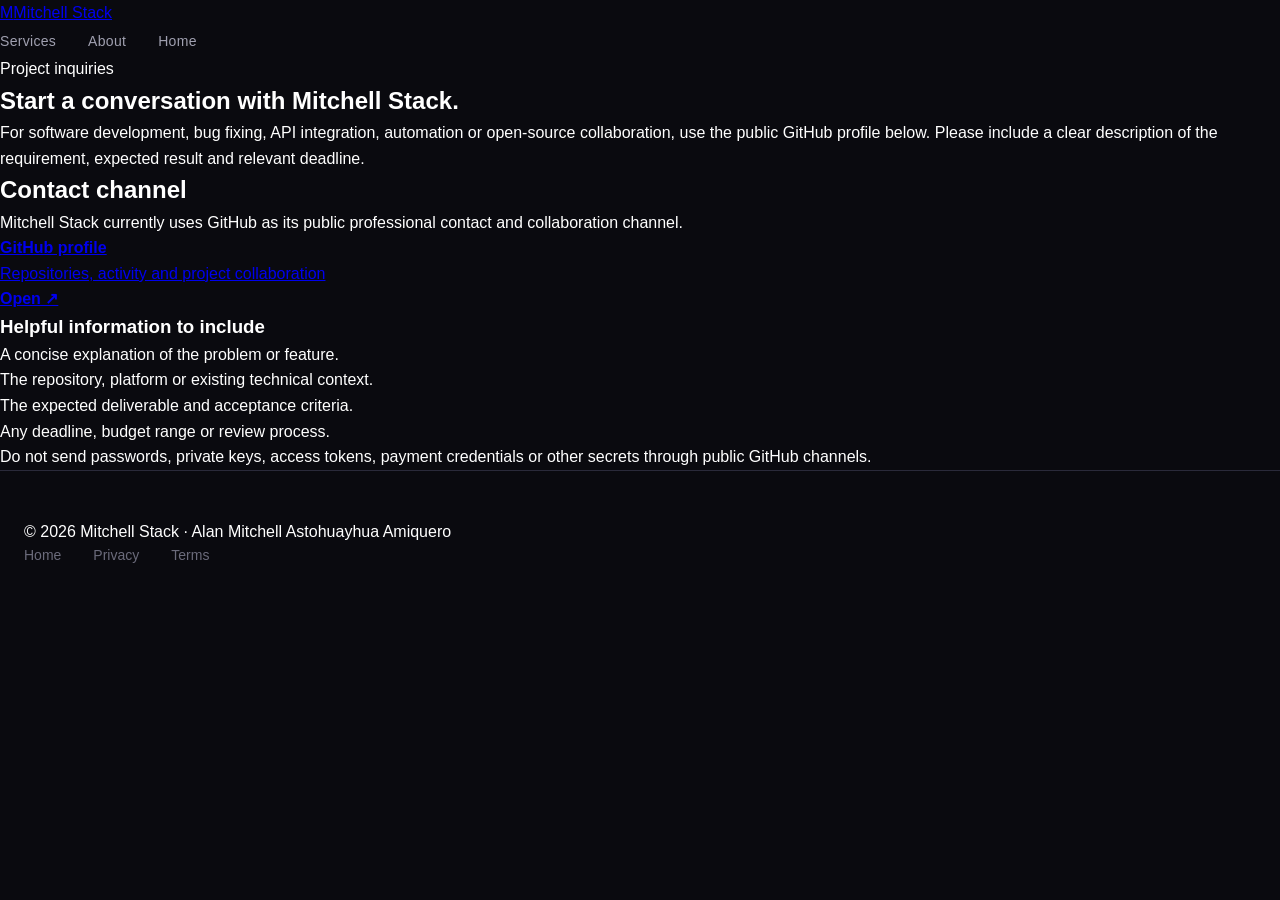
<file: contact.html>
<!DOCTYPE html>
<html lang="en">
<head>
  <meta charset="UTF-8">
  <meta name="viewport" content="width=device-width, initial-scale=1.0">
  <meta name="description" content="Contact Mitchell Stack for software development, bug fixing, integrations and open-source collaboration.">
  <meta name="theme-color" content="#06101d">
  <link rel="canonical" href="https://mitchell82-stack.github.io/contact.html">
  <link rel="icon" href="favicon.svg" type="image/svg+xml">
  <link rel="stylesheet" href="styles.css">
  <title>Contact | Mitchell Stack</title>
</head>
<body>
  <nav class="nav" aria-label="Main navigation">
    <div class="wrap nav-inner">
      <a class="brand" href="index.html"><span class="brand-mark" aria-hidden="true">M</span><span>Mitchell <span>Stack</span></span></a>
      <div class="nav-links"><a href="index.html#services">Services</a><a href="index.html#about">About</a><a class="btn" href="index.html">Home</a></div>
    </div>
  </nav>

  <main>
    <section class="page-hero">
      <div class="wrap">
        <span class="eyebrow"><span class="eyebrow-dot" aria-hidden="true"></span>Project inquiries</span>
        <h1>Start a conversation with <span class="gradient-text">Mitchell Stack.</span></h1>
        <p>For software development, bug fixing, API integration, automation or open-source collaboration, use the public GitHub profile below. Please include a clear description of the requirement, expected result and relevant deadline.</p>
      </div>
    </section>

    <section class="page-section">
      <div class="wrap split">
        <div class="content-card">
          <h2>Contact channel</h2>
          <p>Mitchell Stack currently uses GitHub as its public professional contact and collaboration channel.</p>
          <div class="contact-list">
            <a class="contact-item" href="https://github.com/mitchell82-stack" target="_blank" rel="noopener noreferrer">
              <div><strong>GitHub profile</strong><br><span>Repositories, activity and project collaboration</span></div>
              <strong>Open ↗</strong>
            </a>
          </div>
        </div>

        <aside class="content-card">
          <h3>Helpful information to include</h3>
          <ul>
            <li>A concise explanation of the problem or feature.</li>
            <li>The repository, platform or existing technical context.</li>
            <li>The expected deliverable and acceptance criteria.</li>
            <li>Any deadline, budget range or review process.</li>
          </ul>
          <div class="notice">Do not send passwords, private keys, access tokens, payment credentials or other secrets through public GitHub channels.</div>
        </aside>
      </div>
    </section>
  </main>

  <footer class="footer">
    <div class="wrap footer-inner">
      <span>© 2026 Mitchell Stack · Alan Mitchell Astohuayhua Amiquero</span>
      <nav class="footer-links" aria-label="Footer navigation"><a href="index.html">Home</a><a href="privacy.html">Privacy</a><a href="terms.html">Terms</a></nav>
    </div>
  </footer>
</body>
</html>
</file>
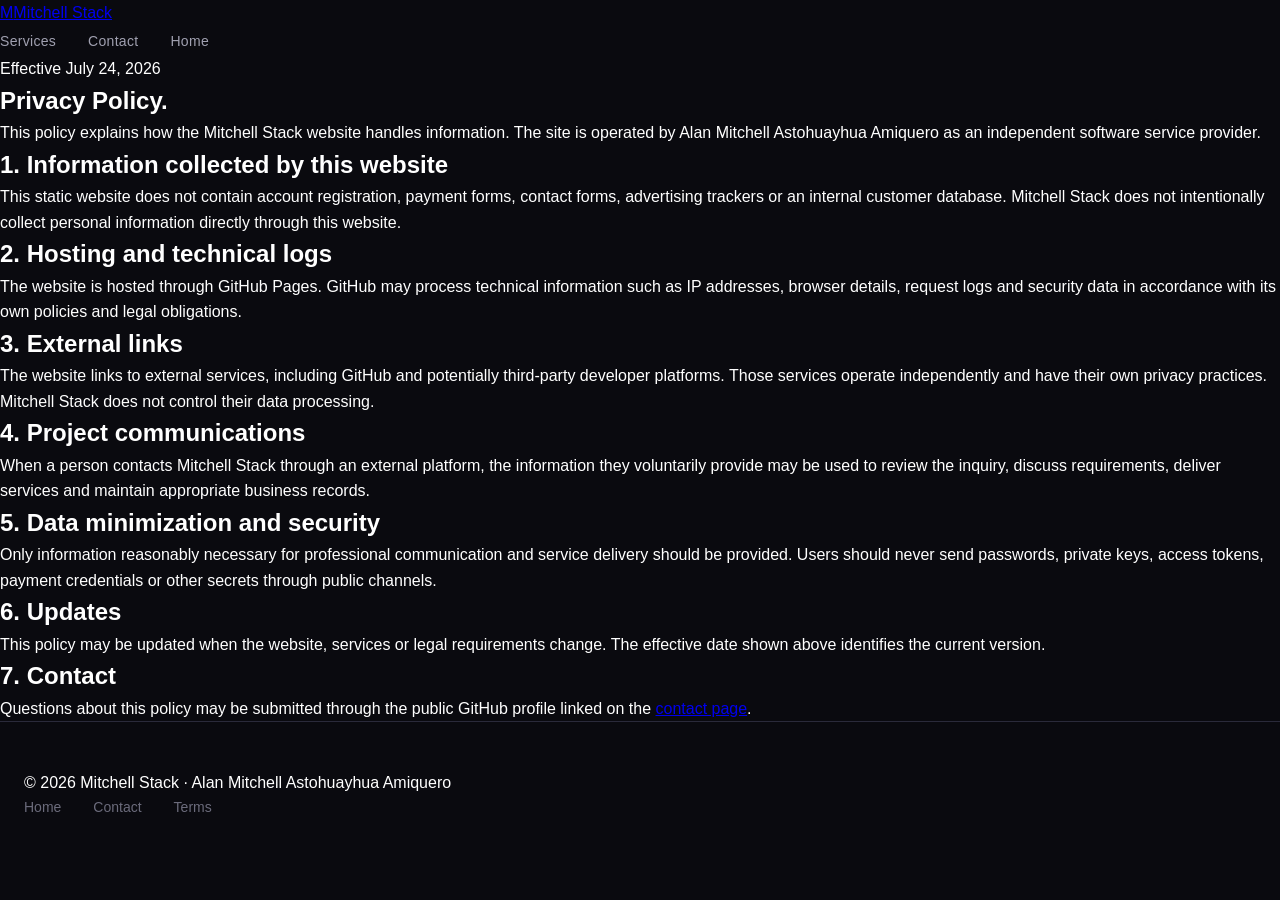
<file: privacy.html>
<!DOCTYPE html>
<html lang="en">
<head>
  <meta charset="UTF-8">
  <meta name="viewport" content="width=device-width, initial-scale=1.0">
  <meta name="description" content="Privacy policy for the Mitchell Stack website.">
  <meta name="theme-color" content="#06101d">
  <link rel="canonical" href="https://mitchell82-stack.github.io/privacy.html">
  <link rel="icon" href="favicon.svg" type="image/svg+xml">
  <link rel="stylesheet" href="styles.css">
  <title>Privacy Policy | Mitchell Stack</title>
</head>
<body>
  <nav class="nav" aria-label="Main navigation">
    <div class="wrap nav-inner">
      <a class="brand" href="index.html"><span class="brand-mark" aria-hidden="true">M</span><span>Mitchell <span>Stack</span></span></a>
      <div class="nav-links"><a href="index.html#services">Services</a><a href="contact.html">Contact</a><a class="btn" href="index.html">Home</a></div>
    </div>
  </nav>

  <main>
    <section class="page-hero">
      <div class="wrap">
        <span class="eyebrow">Effective July 24, 2026</span>
        <h1>Privacy <span class="gradient-text">Policy.</span></h1>
        <p>This policy explains how the Mitchell Stack website handles information. The site is operated by Alan Mitchell Astohuayhua Amiquero as an independent software service provider.</p>
      </div>
    </section>

    <section class="page-section">
      <div class="wrap legal">
        <section>
          <h2>1. Information collected by this website</h2>
          <p>This static website does not contain account registration, payment forms, contact forms, advertising trackers or an internal customer database. Mitchell Stack does not intentionally collect personal information directly through this website.</p>
        </section>
        <section>
          <h2>2. Hosting and technical logs</h2>
          <p>The website is hosted through GitHub Pages. GitHub may process technical information such as IP addresses, browser details, request logs and security data in accordance with its own policies and legal obligations.</p>
        </section>
        <section>
          <h2>3. External links</h2>
          <p>The website links to external services, including GitHub and potentially third-party developer platforms. Those services operate independently and have their own privacy practices. Mitchell Stack does not control their data processing.</p>
        </section>
        <section>
          <h2>4. Project communications</h2>
          <p>When a person contacts Mitchell Stack through an external platform, the information they voluntarily provide may be used to review the inquiry, discuss requirements, deliver services and maintain appropriate business records.</p>
        </section>
        <section>
          <h2>5. Data minimization and security</h2>
          <p>Only information reasonably necessary for professional communication and service delivery should be provided. Users should never send passwords, private keys, access tokens, payment credentials or other secrets through public channels.</p>
        </section>
        <section>
          <h2>6. Updates</h2>
          <p>This policy may be updated when the website, services or legal requirements change. The effective date shown above identifies the current version.</p>
        </section>
        <section>
          <h2>7. Contact</h2>
          <p>Questions about this policy may be submitted through the public GitHub profile linked on the <a href="contact.html">contact page</a>.</p>
        </section>
      </div>
    </section>
  </main>

  <footer class="footer">
    <div class="wrap footer-inner"><span>© 2026 Mitchell Stack · Alan Mitchell Astohuayhua Amiquero</span><nav class="footer-links" aria-label="Footer navigation"><a href="index.html">Home</a><a href="contact.html">Contact</a><a href="terms.html">Terms</a></nav></div>
  </footer>
</body>
</html>
</file>
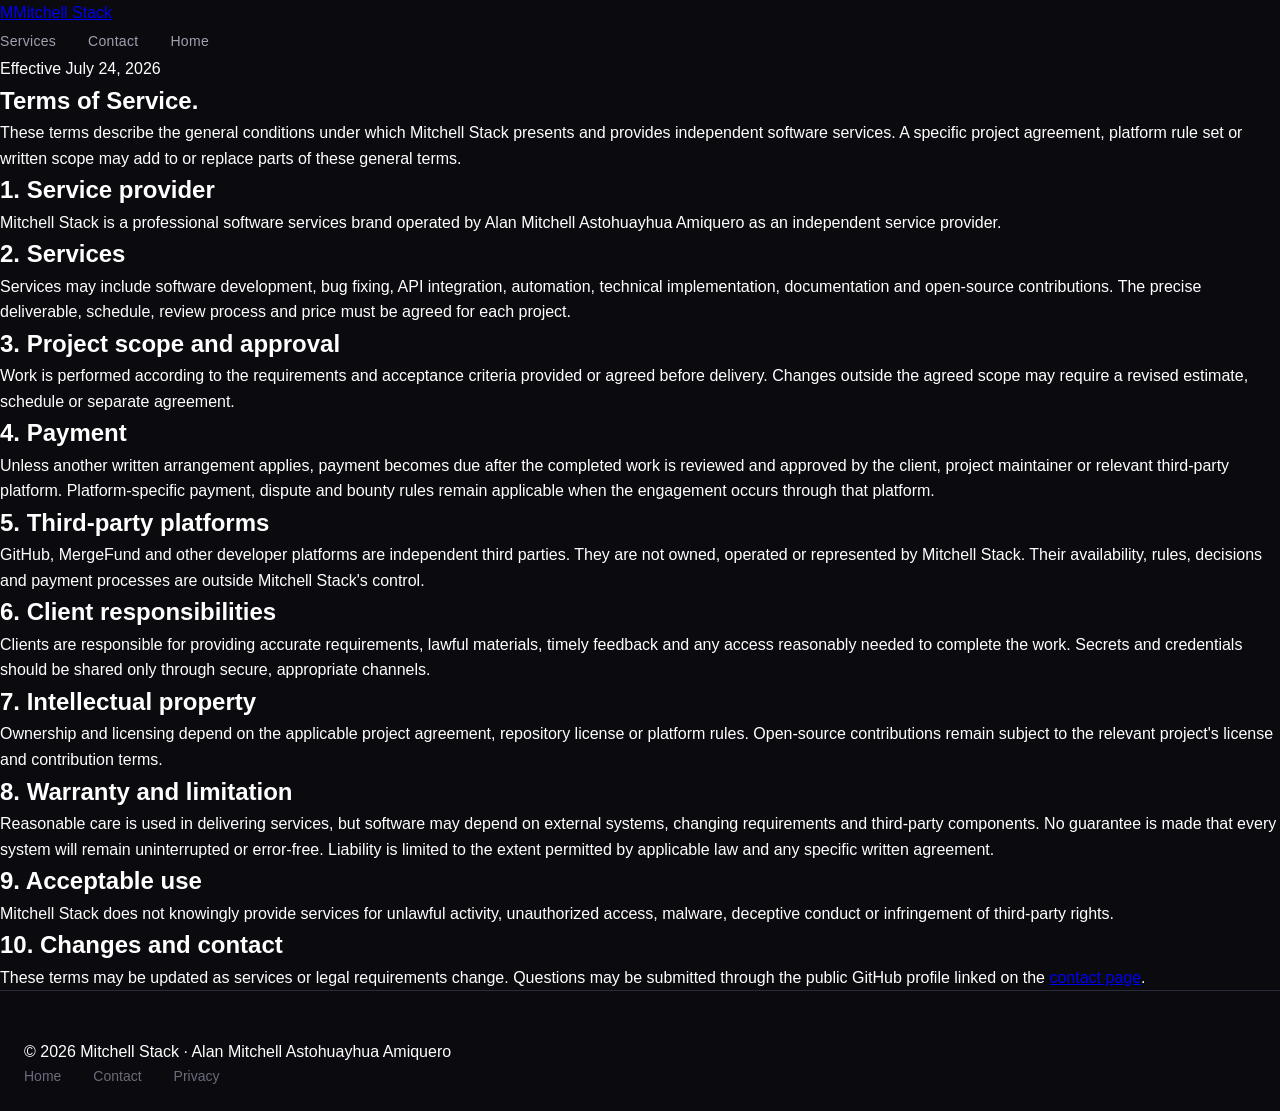
<file: terms.html>
<!DOCTYPE html>
<html lang="en">
<head>
  <meta charset="UTF-8">
  <meta name="viewport" content="width=device-width, initial-scale=1.0">
  <meta name="description" content="Terms of service for Mitchell Stack software services.">
  <meta name="theme-color" content="#06101d">
  <link rel="canonical" href="https://mitchell82-stack.github.io/terms.html">
  <link rel="icon" href="favicon.svg" type="image/svg+xml">
  <link rel="stylesheet" href="styles.css">
  <title>Terms of Service | Mitchell Stack</title>
</head>
<body>
  <nav class="nav" aria-label="Main navigation">
    <div class="wrap nav-inner">
      <a class="brand" href="index.html"><span class="brand-mark" aria-hidden="true">M</span><span>Mitchell <span>Stack</span></span></a>
      <div class="nav-links"><a href="index.html#services">Services</a><a href="contact.html">Contact</a><a class="btn" href="index.html">Home</a></div>
    </div>
  </nav>

  <main>
    <section class="page-hero">
      <div class="wrap">
        <span class="eyebrow">Effective July 24, 2026</span>
        <h1>Terms of <span class="gradient-text">Service.</span></h1>
        <p>These terms describe the general conditions under which Mitchell Stack presents and provides independent software services. A specific project agreement, platform rule set or written scope may add to or replace parts of these general terms.</p>
      </div>
    </section>

    <section class="page-section">
      <div class="wrap legal">
        <section>
          <h2>1. Service provider</h2>
          <p>Mitchell Stack is a professional software services brand operated by Alan Mitchell Astohuayhua Amiquero as an independent service provider.</p>
        </section>
        <section>
          <h2>2. Services</h2>
          <p>Services may include software development, bug fixing, API integration, automation, technical implementation, documentation and open-source contributions. The precise deliverable, schedule, review process and price must be agreed for each project.</p>
        </section>
        <section>
          <h2>3. Project scope and approval</h2>
          <p>Work is performed according to the requirements and acceptance criteria provided or agreed before delivery. Changes outside the agreed scope may require a revised estimate, schedule or separate agreement.</p>
        </section>
        <section>
          <h2>4. Payment</h2>
          <p>Unless another written arrangement applies, payment becomes due after the completed work is reviewed and approved by the client, project maintainer or relevant third-party platform. Platform-specific payment, dispute and bounty rules remain applicable when the engagement occurs through that platform.</p>
        </section>
        <section>
          <h2>5. Third-party platforms</h2>
          <p>GitHub, MergeFund and other developer platforms are independent third parties. They are not owned, operated or represented by Mitchell Stack. Their availability, rules, decisions and payment processes are outside Mitchell Stack's control.</p>
        </section>
        <section>
          <h2>6. Client responsibilities</h2>
          <p>Clients are responsible for providing accurate requirements, lawful materials, timely feedback and any access reasonably needed to complete the work. Secrets and credentials should be shared only through secure, appropriate channels.</p>
        </section>
        <section>
          <h2>7. Intellectual property</h2>
          <p>Ownership and licensing depend on the applicable project agreement, repository license or platform rules. Open-source contributions remain subject to the relevant project's license and contribution terms.</p>
        </section>
        <section>
          <h2>8. Warranty and limitation</h2>
          <p>Reasonable care is used in delivering services, but software may depend on external systems, changing requirements and third-party components. No guarantee is made that every system will remain uninterrupted or error-free. Liability is limited to the extent permitted by applicable law and any specific written agreement.</p>
        </section>
        <section>
          <h2>9. Acceptable use</h2>
          <p>Mitchell Stack does not knowingly provide services for unlawful activity, unauthorized access, malware, deceptive conduct or infringement of third-party rights.</p>
        </section>
        <section>
          <h2>10. Changes and contact</h2>
          <p>These terms may be updated as services or legal requirements change. Questions may be submitted through the public GitHub profile linked on the <a href="contact.html">contact page</a>.</p>
        </section>
      </div>
    </section>
  </main>

  <footer class="footer">
    <div class="wrap footer-inner"><span>© 2026 Mitchell Stack · Alan Mitchell Astohuayhua Amiquero</span><nav class="footer-links" aria-label="Footer navigation"><a href="index.html">Home</a><a href="contact.html">Contact</a><a href="privacy.html">Privacy</a></nav></div>
  </footer>
</body>
</html>
</file>
<file: styles.css>
*, *::before, *::after { margin: 0; padding: 0; box-sizing: border-box; }

:root {
  --bg-dark: #0a0a0f;
  --bg-card: #12121a;
  --bg-elevated: #1a1a28;
  --text-primary: #ffffff;
  --text-secondary: #a0a0b0;
  --text-muted: #6b6b7b;
  --accent-orange: #e85d04;
  --accent-orange-light: #f48c06;
  --accent-red: #d00000;
  --accent-gold: #ffb703;
  --border: #2a2a3a;
  --success: #2ecc71;
  --danger: #e74c3c;
  --warning: #f39c12;
  --font-display: 'Playfair Display', serif;
  --font-body: 'Inter', sans-serif;
}

html { scroll-behavior: smooth; }
body {
  font-family: var(--font-body);
  background: var(--bg-dark);
  color: var(--text-primary);
  line-height: 1.6;
  overflow-x: hidden;
}

::-webkit-scrollbar { width: 8px; }
::-webkit-scrollbar-track { background: var(--bg-dark); }
::-webkit-scrollbar-thumb { background: var(--border); border-radius: 4px; }
::-webkit-scrollbar-thumb:hover { background: var(--text-muted); }

/* NAVBAR */
.navbar {
  position: fixed; top: 0; left: 0; right: 0; z-index: 1000;
  background: rgba(10,10,15,0.85);
  backdrop-filter: blur(20px);
  border-bottom: 1px solid var(--border);
  transition: all .3s ease;
}
.nav-container {
  max-width: 1400px; margin: 0 auto;
  display: flex; align-items: center; justify-content: space-between;
  padding: 0 24px; height: 72px;
}
.logo { display: flex; align-items: center; gap: 12px; text-decoration: none; }
.logo-icon {
  width: 44px; height: 44px;
  background: linear-gradient(135deg, var(--accent-orange), var(--accent-orange-light));
  border-radius: 12px; display: flex; align-items: center; justify-content: center;
  box-shadow: 0 4px 20px rgba(232,93,4,0.3);
}
.logo-icon span { font-size: 11px; font-weight: 800; color: #fff; letter-spacing: .5px; }
.logo-text { display: flex; flex-direction: column; }
.logo-text span:first-child { font-size: 12px; font-weight: 600; letter-spacing: 1.5px; color: var(--text-primary); line-height: 1.2; }
.logo-text span:last-child { font-size: 10px; font-weight: 700; letter-spacing: 2px; color: var(--accent-orange); line-height: 1.2; }
.nav-links { display: flex; list-style: none; gap: 32px; }
.nav-links a {
  text-decoration: none; color: var(--text-secondary); font-size: 14px; font-weight: 500;
  letter-spacing: .3px; transition: color .3s ease; position: relative; padding: 4px 0;
}
.nav-links a::after {
  content: ''; position: absolute; bottom: 0; left: 0; width: 0; height: 2px;
  background: var(--accent-orange); transition: width .3s ease; border-radius: 1px;
}
.nav-links a:hover, .nav-links a.active { color: var(--text-primary); }
.nav-links a.active::after { width: 100%; }
.nav-right { display: flex; align-items: center; gap: 16px; }
.location-btn {
  display: flex; align-items: center; gap: 8px; background: none;
  border: 1px solid var(--border); color: var(--text-secondary);
  padding: 8px 16px; border-radius: 8px; font-size: 13px; font-weight: 500;
  cursor: pointer; transition: all .3s ease;
}
.location-btn:hover { border-color: var(--accent-orange); color: var(--text-primary); }
.location-btn svg { color: var(--accent-orange); }
.lang-btn {
  width: 36px; height: 36px; border-radius: 50%; background: var(--accent-red);
  color: #fff; border: none; font-size: 12px; font-weight: 700;
  cursor: pointer; transition: transform .3s ease;
}
.lang-btn:hover { transform: scale(1.1); }

/* HERO */
.hero { position: relative; width: 100%; height: 100vh; min-height: 600px; overflow: hidden; }
.hero-slides { position: relative; width: 100%; height: 100%; }
.hero-slide {
  position: absolute; top: 0; left: 0; width: 100%; height: 100%;
  display: flex; align-items: center; opacity: 0; visibility: hidden;
  transition: opacity .8s ease, visibility .8s ease;
}
.hero-slide.active { opacity: 1; visibility: visible; }
.hero-bg {
  position: absolute; top: 0; left: 0; width: 100%; height: 100%;
  background-size: cover; background-position: center; z-index: 0;
}
.hero-bg::after {
  content: ''; position: absolute; top: 0; left: 0; width: 100%; height: 100%;
  background: linear-gradient(90deg, rgba(10,10,15,0.95) 0%, rgba(10,10,15,0.7) 40%, rgba(10,10,15,0.3) 60%, rgba(10,10,15,0.1) 100%);
}
.hero-content { position: relative; z-index: 2; max-width: 600px; padding: 0 80px; }
.hero-tag {
  display: inline-block; font-size: 11px; font-weight: 700;
  letter-spacing: 3px; color: var(--accent-gold); margin-bottom: 20px;
}
.hero-content h1 {
  font-family: var(--font-display); font-size: 64px; font-weight: 800;
  line-height: 1.1; margin-bottom: 20px; text-shadow: 0 4px 30px rgba(0,0,0,0.5);
}
.hero-content p { font-size: 17px; color: var(--text-secondary); margin-bottom: 32px; max-width: 480px; line-height: 1.6; }
.hero-buttons { display: flex; gap: 16px; }
.btn-primary {
  display: inline-flex; align-items: center; gap: 10px;
  background: #fff; color: var(--bg-dark); border: none;
  padding: 14px 28px; border-radius: 50px; font-size: 14px; font-weight: 600;
  cursor: pointer; transition: all .3s ease; box-shadow: 0 4px 20px rgba(255,255,255,0.15);
}
.btn-primary:hover { transform: translateY(-2px); box-shadow: 0 8px 30px rgba(255,255,255,0.25); }
.btn-primary svg { transition: transform .3s ease; }
.btn-primary:hover svg { transform: translateX(4px); }
.btn-secondary {
  display: inline-flex; align-items: center; gap: 10px;
  background: rgba(255,255,255,0.1); color: #fff;
  border: 1px solid rgba(255,255,255,0.2); padding: 14px 28px;
  border-radius: 50px; font-size: 14px; font-weight: 500;
  cursor: pointer; transition: all .3s ease; backdrop-filter: blur(10px);
}
.btn-secondary:hover { background: rgba(255,255,255,0.2); border-color: rgba(255,255,255,0.3); }
.hero-poster {
  position: absolute; right: 80px; top: 50%; transform: translateY(-50%);
  z-index: 2; width: 380px; height: 540px; border-radius: 20px;
  overflow: hidden; box-shadow: 0 30px 80px rgba(0,0,0,0.5);
  transition: transform .5s ease;
}
.hero-poster img { width: 100%; height: 100%; object-fit: cover; }
.hero-slide.active .hero-poster { animation: posterIn .8s ease .3s both; }
@keyframes posterIn {
  from { opacity: 0; transform: translateY(-50%) scale(0.9); }
  to { opacity: 1; transform: translateY(-50%) scale(1); }
}
.hero-nav {
  position: absolute; top: 50%; transform: translateY(-50%); z-index: 10;
  width: 50px; height: 50px; border-radius: 50%;
  background: rgba(255,255,255,0.08); border: 1px solid rgba(255,255,255,0.15);
  color: #fff; display: flex; align-items: center; justify-content: center;
  cursor: pointer; transition: all .3s ease; backdrop-filter: blur(10px);
}
.hero-nav:hover { background: rgba(255,255,255,0.15); border-color: rgba(255,255,255,0.3); }
.hero-nav.prev { left: 24px; }
.hero-nav.next { right: 24px; }
.hero-dots {
  position: absolute; bottom: 40px; left: 50%; transform: translateX(-50%);
  z-index: 10; display: flex; gap: 10px;
}
.hero-dot {
  width: 10px; height: 10px; border-radius: 50%;
  background: rgba(255,255,255,0.3); border: none; cursor: pointer; transition: all .3s ease;
}
.hero-dot.active { background: var(--accent-gold); width: 28px; border-radius: 5px; }

/* MOVIES */
.movies-section { padding: 80px 24px; max-width: 1400px; margin: 0 auto; }
.section-header {
  display: flex; align-items: flex-end; justify-content: space-between;
  margin-bottom: 48px; flex-wrap: wrap; gap: 24px;
}
.section-title .section-tag {
  display: block; font-size: 11px; font-weight: 700;
  letter-spacing: 3px; color: var(--accent-red); margin-bottom: 8px;
}
.section-title h2 { font-family: var(--font-display); font-size: 42px; font-weight: 700; }
.section-filters { display: flex; align-items: center; gap: 12px; flex-wrap: wrap; }
.filter-btn {
  padding: 10px 20px; border-radius: 8px; border: 1px solid var(--border);
  background: transparent; color: var(--text-secondary);
  font-size: 13px; font-weight: 500; cursor: pointer; transition: all .3s ease;
}
.filter-btn:hover, .filter-btn.active { background: var(--bg-elevated); color: var(--text-primary); border-color: var(--accent-orange); }
.search-box {
  display: flex; align-items: center; gap: 10px;
  background: var(--bg-card); border: 1px solid var(--border);
  border-radius: 8px; padding: 10px 16px; min-width: 220px;
}
.search-box svg { color: var(--text-muted); }
.search-box input {
  background: none; border: none; color: var(--text-primary);
  font-size: 13px; outline: none; width: 100%;
}
.search-box input::placeholder { color: var(--text-muted); }
.movies-grid { display: grid; grid-template-columns: repeat(auto-fill, minmax(260px, 1fr)); gap: 28px; }
.movie-card {
  background: var(--bg-card); border-radius: 16px; overflow: hidden;
  border: 1px solid var(--border); transition: all .4s ease; cursor: pointer;
}
.movie-card:hover {
  transform: translateY(-8px); border-color: var(--accent-orange);
  box-shadow: 0 20px 60px rgba(232,93,4,0.15);
}
.movie-poster { position: relative; width: 100%; aspect-ratio: 2/3; overflow: hidden; }
.movie-poster img { width: 100%; height: 100%; object-fit: cover; transition: transform .5s ease; }
.movie-card:hover .movie-poster img { transform: scale(1.08); }
.movie-badge {
  position: absolute; top: 12px; left: 12px;
  padding: 6px 12px; border-radius: 6px;
  font-size: 10px; font-weight: 700; letter-spacing: 1px; text-transform: uppercase;
}
.movie-badge.special { background: var(--accent-orange); color: #fff; }
.movie-badge.classic { background: var(--accent-gold); color: var(--bg-dark); }
.movie-info { padding: 20px; }
.movie-info h3 { font-size: 16px; font-weight: 600; margin-bottom: 6px; line-height: 1.3; }
.movie-meta { display: flex; align-items: center; gap: 12px; margin-bottom: 14px; }
.movie-meta span { font-size: 12px; color: var(--text-muted); }
.movie-meta .rating { display: flex; align-items: center; gap: 4px; color: var(--accent-gold); font-weight: 600; }
.movie-meta .rating svg { width: 14px; height: 14px; fill: var(--accent-gold); }
.movie-times { display: flex; flex-wrap: wrap; gap: 8px; }
.time-chip {
  padding: 6px 14px; border-radius: 20px; border: 1px solid var(--border);
  background: var(--bg-elevated); color: var(--text-secondary);
  font-size: 12px; font-weight: 500; cursor: pointer; transition: all .3s ease;
}
.time-chip:hover { border-color: var(--accent-orange); color: var(--text-primary); background: rgba(232,93,4,0.1); }
.btn-book {
  width: 100%; margin-top: 14px; padding: 12px; border-radius: 10px; border: none;
  background: linear-gradient(135deg, var(--accent-orange), var(--accent-orange-light));
  color: #fff; font-size: 13px; font-weight: 600; cursor: pointer;
  transition: all .3s ease; opacity: 0; transform: translateY(10px);
}
.movie-card:hover .btn-book { opacity: 1; transform: translateY(0); }
.btn-book:hover { box-shadow: 0 8px 25px rgba(232,93,4,0.4); transform: translateY(-2px); }

/* CINES */
.cines-section { padding: 80px 24px; background: var(--bg-card); border-top: 1px solid var(--border); }
.cines-container { max-width: 1400px; margin: 0 auto; }
.cines-header { margin-bottom: 40px; }
.cines-header .section-tag { display: block; font-size: 11px; font-weight: 700; letter-spacing: 3px; color: var(--accent-red); margin-bottom: 8px; }
.cines-header h2 { font-family: var(--font-display); font-size: 36px; font-weight: 700; }
.cine-card {
  display: grid; grid-template-columns: 1fr 1fr; gap: 40px;
  background: var(--bg-dark); border-radius: 20px; padding: 40px; border: 1px solid var(--border);
}
.cine-info h3 { font-family: var(--font-display); font-size: 28px; font-weight: 700; margin-bottom: 8px; }
.cine-info p { color: var(--text-secondary); margin-bottom: 20px; }
.cine-tags { display: flex; gap: 10px; flex-wrap: wrap; }
.tag {
  padding: 6px 14px; border-radius: 20px; font-size: 11px; font-weight: 700; letter-spacing: 1px;
}
.tag.special { background: rgba(232,93,4,0.15); color: var(--accent-orange); border: 1px solid rgba(232,93,4,0.3); }
.tag.classic { background: rgba(255,183,3,0.15); color: var(--accent-gold); border: 1px solid rgba(255,183,3,0.3); }
.cine-map { height: 280px; border-radius: 16px; overflow: hidden; }

/* CONDICIONES */
.condiciones-section { padding: 80px 24px; max-width: 1000px; margin: 0 auto; }
.condiciones-section h2 { font-family: var(--font-display); font-size: 36px; font-weight: 700; margin-bottom: 40px; text-align: center; }
.condiciones-content { display: grid; grid-template-columns: 1fr 1fr; gap: 24px; }
.condicion-item {
  background: var(--bg-card); border: 1px solid var(--border);
  border-radius: 16px; padding: 28px; transition: all .3s ease;
}
.condicion-item:hover { border-color: var(--accent-orange); }
.condicion-item h3 { font-size: 18px; font-weight: 600; margin-bottom: 12px; color: var(--accent-orange); }
.condicion-item p { color: var(--text-secondary); font-size: 14px; line-height: 1.7; }

/* CONTACTO */
.contacto-section { padding: 80px 24px; background: var(--bg-card); border-top: 1px solid var(--border); }
.contacto-container { max-width: 1000px; margin: 0 auto; }
.contacto-container h2 { font-family: var(--font-display); font-size: 36px; font-weight: 700; margin-bottom: 40px; text-align: center; }
.contacto-grid { display: grid; grid-template-columns: 1fr 1fr; gap: 48px; }
.contacto-item { display: flex; align-items: flex-start; gap: 16px; margin-bottom: 28px; }
.contacto-item svg { color: var(--accent-orange); flex-shrink: 0; margin-top: 2px; }
.contacto-item h4 { font-size: 15px; font-weight: 600; margin-bottom: 4px; }
.contacto-item p { color: var(--text-secondary); font-size: 14px; }
.contacto-form { background: var(--bg-dark); border: 1px solid var(--border); border-radius: 20px; padding: 32px; }
.form-group { margin-bottom: 20px; }
.form-group label { display: block; font-size: 13px; font-weight: 500; margin-bottom: 8px; color: var(--text-secondary); }
.form-group input, .form-group textarea {
  width: 100%; padding: 14px 16px; background: var(--bg-elevated);
  border: 1px solid var(--border); border-radius: 10px;
  color: var(--text-primary); font-size: 14px; outline: none;
  transition: all .3s ease; font-family: var(--font-body);
}
.form-group input:focus, .form-group textarea:focus {
  border-color: var(--accent-orange); box-shadow: 0 0 0 3px rgba(232,93,4,0.1);
}
.form-group textarea { resize: vertical; min-height: 120px; }
.btn-full { width: 100%; justify-content: center; }

/* FOOTER */
.footer { padding: 48px 24px 24px; background: var(--bg-dark); border-top: 1px solid var(--border); }
.footer-container { max-width: 1400px; margin: 0 auto; display: flex; flex-direction: column; align-items: center; gap: 24px; }
.footer-brand { display: flex; align-items: center; gap: 12px; }
.footer-brand p { font-size: 14px; font-weight: 600; color: var(--text-secondary); }
.footer-links { display: flex; gap: 32px; }
.footer-links a { color: var(--text-muted); text-decoration: none; font-size: 14px; transition: color .3s ease; }
.footer-links a:hover { color: var(--text-primary); }
.footer-social { display: flex; gap: 16px; }
.footer-social a {
  width: 40px; height: 40px; border-radius: 50%; background: var(--bg-elevated);
  border: 1px solid var(--border); display: flex; align-items: center; justify-content: center;
  color: var(--text-muted); transition: all .3s ease;
}
.footer-social a:hover { background: var(--accent-orange); border-color: var(--accent-orange); color: #fff; transform: translateY(-3px); }
.footer-copy { margin-top: 16px; padding-top: 24px; border-top: 1px solid var(--border); width: 100%; text-align: center; }
.footer-copy p { color: var(--text-muted); font-size: 13px; }

/* BOOKING MODAL */
.booking-modal {
  position: fixed; top: 0; left: 0; right: 0; bottom: 0; z-index: 2000;
  display: flex; align-items: center; justify-content: center;
  opacity: 0; visibility: hidden; transition: all .4s ease;
}
.booking-modal.active { opacity: 1; visibility: visible; }
.booking-overlay {
  position: absolute; top: 0; left: 0; right: 0; bottom: 0;
  background: rgba(0,0,0,0.7); backdrop-filter: blur(10px);
}
.booking-content {
  position: relative; background: var(--bg-dark); border: 1px solid var(--border);
  border-radius: 24px; width: 90%; max-width: 800px; max-height: 90vh;
  overflow-y: auto; padding: 40px; z-index: 1;
  transform: scale(0.95); transition: transform .4s ease;
}
.booking-modal.active .booking-content { transform: scale(1); }
.booking-close {
  position: absolute; top: 20px; right: 20px; width: 40px; height: 40px;
  border-radius: 50%; background: var(--bg-elevated); border: 1px solid var(--border);
  color: var(--text-secondary); display: flex; align-items: center; justify-content: center;
  cursor: pointer; transition: all .3s ease; z-index: 10;
}
.booking-close:hover { background: var(--accent-red); border-color: var(--accent-red); color: #fff; }
.booking-movie {
  display: flex; gap: 20px; margin-bottom: 32px; padding-bottom: 24px; border-bottom: 1px solid var(--border);
}
.booking-movie img { width: 100px; height: 140px; object-fit: cover; border-radius: 12px; }
.booking-movie-info h3 { font-family: var(--font-display); font-size: 22px; font-weight: 700; margin-bottom: 4px; }
.booking-movie-info p { color: var(--text-secondary); font-size: 14px; }

/* STEPS */
.step-indicator { display: flex; align-items: center; justify-content: center; gap: 0; margin-bottom: 40px; }
.step { display: flex; flex-direction: column; align-items: center; gap: 8px; }
.step span {
  width: 40px; height: 40px; border-radius: 50%; background: var(--bg-elevated);
  border: 2px solid var(--border); display: flex; align-items: center; justify-content: center;
  font-size: 14px; font-weight: 700; color: var(--text-muted); transition: all .3s ease;
}
.step p { font-size: 12px; color: var(--text-muted); font-weight: 500; }
.step.active span { background: var(--accent-orange); border-color: var(--accent-orange); color: #fff; }
.step.completed span { background: var(--success); border-color: var(--success); color: #fff; }
.step-line { width: 60px; height: 2px; background: var(--border); margin: 0 8px; position: relative; top: -16px; }
.step-line.completed { background: var(--success); }
.step-content { display: none; }
.step-content.active { display: block; animation: fadeIn .4s ease; }
@keyframes fadeIn { from { opacity: 0; transform: translateY(10px); } to { opacity: 1; transform: translateY(0); } }
.step-content h3 { font-family: var(--font-display); font-size: 24px; font-weight: 700; margin-bottom: 24px; }

/* DATE & TIME SELECTORS */
.date-selector {
  display: flex; gap: 10px; overflow-x: auto; padding-bottom: 12px; margin-bottom: 24px; scrollbar-width: none;
}
.date-selector::-webkit-scrollbar { display: none; }
.date-btn {
  flex-shrink: 0; display: flex; flex-direction: column; align-items: center; gap: 4px;
  padding: 14px 20px; border-radius: 12px; border: 1px solid var(--border);
  background: var(--bg-card); color: var(--text-secondary); cursor: pointer;
  transition: all .3s ease; min-width: 80px;
}
.date-btn .day { font-size: 11px; font-weight: 600; text-transform: uppercase; letter-spacing: 1px; }
.date-btn .date { font-size: 16px; font-weight: 700; }
.date-btn:hover { border-color: var(--accent-orange); color: var(--text-primary); }
.date-btn.active { background: var(--accent-orange); border-color: var(--accent-orange); color: #fff; }
.time-selector { display: grid; grid-template-columns: repeat(auto-fill, minmax(100px, 1fr)); gap: 12px; margin-bottom: 32px; }
.time-slot {
  padding: 14px 20px; border-radius: 12px; border: 1px solid var(--border);
  background: var(--bg-card); color: var(--text-secondary); text-align: center;
  cursor: pointer; transition: all .3s ease; font-size: 14px; font-weight: 600;
}
.time-slot:hover { border-color: var(--accent-orange); color: var(--text-primary); }
.time-slot.active { background: var(--accent-orange); border-color: var(--accent-orange); color: #fff; }

/* SEATS */
.screen { text-align: center; padding: 16px 0; margin-bottom: 24px; }
.screen span {
  display: inline-block; padding: 8px 40px;
  background: linear-gradient(180deg, rgba(255,255,255,0.1), rgba(255,255,255,0.02));
  border-radius: 8px 8px 50% 50%; font-size: 11px; font-weight: 700;
  letter-spacing: 4px; color: var(--text-muted); border-top: 3px solid rgba(255,255,255,0.15);
}
.seat-legend { display: flex; justify-content: center; gap: 24px; margin-bottom: 24px; flex-wrap: wrap; }
.legend-item { display: flex; align-items: center; gap: 8px; font-size: 12px; color: var(--text-secondary); }
.seat-sample { width: 24px; height: 24px; border-radius: 6px; }
.seat-sample.available { background: var(--bg-elevated); border: 1px solid var(--border); }
.seat-sample.selected { background: var(--accent-orange); border: 1px solid var(--accent-orange); }
.seat-sample.occupied { background: var(--border); border: 1px solid var(--border); opacity: .5; }
.seat-sample.vip { background: linear-gradient(135deg, var(--accent-gold), #e85d04); border: 1px solid var(--accent-gold); }
.seats-container { display: flex; flex-direction: column; align-items: center; gap: 10px; margin-bottom: 32px; }
.seat-row { display: flex; align-items: center; gap: 8px; }
.row-label { width: 24px; text-align: center; font-size: 11px; font-weight: 600; color: var(--text-muted); }
.seat {
  width: 32px; height: 32px; border-radius: 8px; border: 1px solid var(--border);
  background: var(--bg-elevated); cursor: pointer; transition: all .3s ease;
  display: flex; align-items: center; justify-content: center;
  font-size: 9px; color: transparent;
}
.seat:hover:not(.occupied) { border-color: var(--accent-orange); transform: scale(1.1); }
.seat.available:hover { background: rgba(232,93,4,0.1); }
.seat.selected { background: var(--accent-orange); border-color: var(--accent-orange); color: #fff; font-weight: 700; }
.seat.occupied { background: var(--border); border-color: var(--border); cursor: not-allowed; opacity: .4; }
.seat.vip { background: linear-gradient(135deg, rgba(255,183,3,0.2), rgba(232,93,4,0.2)); border-color: var(--accent-gold); }
.seat.vip.selected { background: linear-gradient(135deg, var(--accent-gold), var(--accent-orange)); border-color: var(--accent-gold); }

/* BOOKING SUMMARY */
.booking-summary {
  background: var(--bg-card); border-radius: 12px; padding: 20px;
  margin-bottom: 24px; border: 1px solid var(--border);
}
.summary-row { display: flex; justify-content: space-between; align-items: center; padding: 8px 0; font-size: 14px; color: var(--text-secondary); }
.summary-row.total { padding-top: 12px; margin-top: 12px; border-top: 1px solid var(--border); font-size: 18px; font-weight: 700; color: var(--text-primary); }
.booking-actions { display: flex; gap: 16px; justify-content: flex-end; }

/* PAYMENT */
.payment-methods { display: flex; flex-direction: column; gap: 10px; }
.payment-method {
  display: flex; align-items: center; gap: 12px; padding: 14px 16px;
  border-radius: 12px; border: 1px solid var(--border); background: var(--bg-card);
  cursor: pointer; transition: all .3s ease;
}
.payment-method:hover { border-color: var(--accent-orange); }
.payment-method input[type="radio"] { display: none; }
.payment-method input[type="radio"]:checked + .method-content { color: var(--accent-orange); }
.payment-method:has(input:checked) { border-color: var(--accent-orange); background: rgba(232,93,4,0.05); }
.method-content { display: flex; align-items: center; gap: 12px; width: 100%; }
.method-content svg { color: var(--text-secondary); }
.yape-icon, .plin-icon {
  width: 28px; height: 28px; border-radius: 6px;
  display: flex; align-items: center; justify-content: center;
  font-size: 14px; font-weight: 800; color: #fff;
}
.yape-icon { background: #7b1fa2; }
.plin-icon { background: #00a859; }
.booking-summary.final { margin-top: 24px; }

/* SUCCESS */
.success-animation { display: flex; justify-content: center; margin-bottom: 24px; }
.success-circle {
  width: 80px; height: 80px; border-radius: 50%; background: var(--success);
  display: flex; align-items: center; justify-content: center; color: #fff;
  animation: successPop .6s ease both;
}
@keyframes successPop { 0% { transform: scale(0); } 50% { transform: scale(1.2); } 100% { transform: scale(1); } }
.step-content#stepSuccess { text-align: center; }
.step-content#stepSuccess h3 { font-size: 28px; margin-bottom: 12px; }
.step-content#stepSuccess p { color: var(--text-secondary); margin-bottom: 32px; }
.ticket-preview {
  background: var(--bg-card); border: 1px solid var(--border);
  border-radius: 16px; padding: 24px; margin-bottom: 32px; text-align: left;
}
.ticket-item { display: flex; justify-content: space-between; padding: 8px 0; border-bottom: 1px dashed var(--border); font-size: 14px; }
.ticket-item:last-child { border-bottom: none; }
.ticket-item span:first-child { color: var(--text-muted); }
.ticket-item span:last-child { color: var(--text-primary); font-weight: 600; }

/* RESPONSIVE */
@media (max-width: 1024px) {
  .hero-content h1 { font-size: 48px; }
  .hero-poster { width: 300px; height: 420px; right: 40px; }
  .cine-card { grid-template-columns: 1fr; }
}
@media (max-width: 768px) {
  .nav-links { display: none; }
  .hero-content { padding: 0 24px; max-width: 100%; }
  .hero-content h1 { font-size: 36px; }
  .hero-poster { display: none; }
  .hero-nav.prev { left: 12px; }
  .hero-nav.next { right: 12px; }
  .movies-grid { grid-template-columns: repeat(auto-fill, minmax(160px, 1fr)); gap: 16px; }
  .section-header { flex-direction: column; align-items: flex-start; }
  .condiciones-content { grid-template-columns: 1fr; }
  .contacto-grid { grid-template-columns: 1fr; }
  .booking-content { padding: 24px; width: 95%; }
  .step-line { width: 30px; }
  .date-btn { padding: 10px 14px; min-width: 70px; }
  .seat { width: 28px; height: 28px; }
}
</file>
